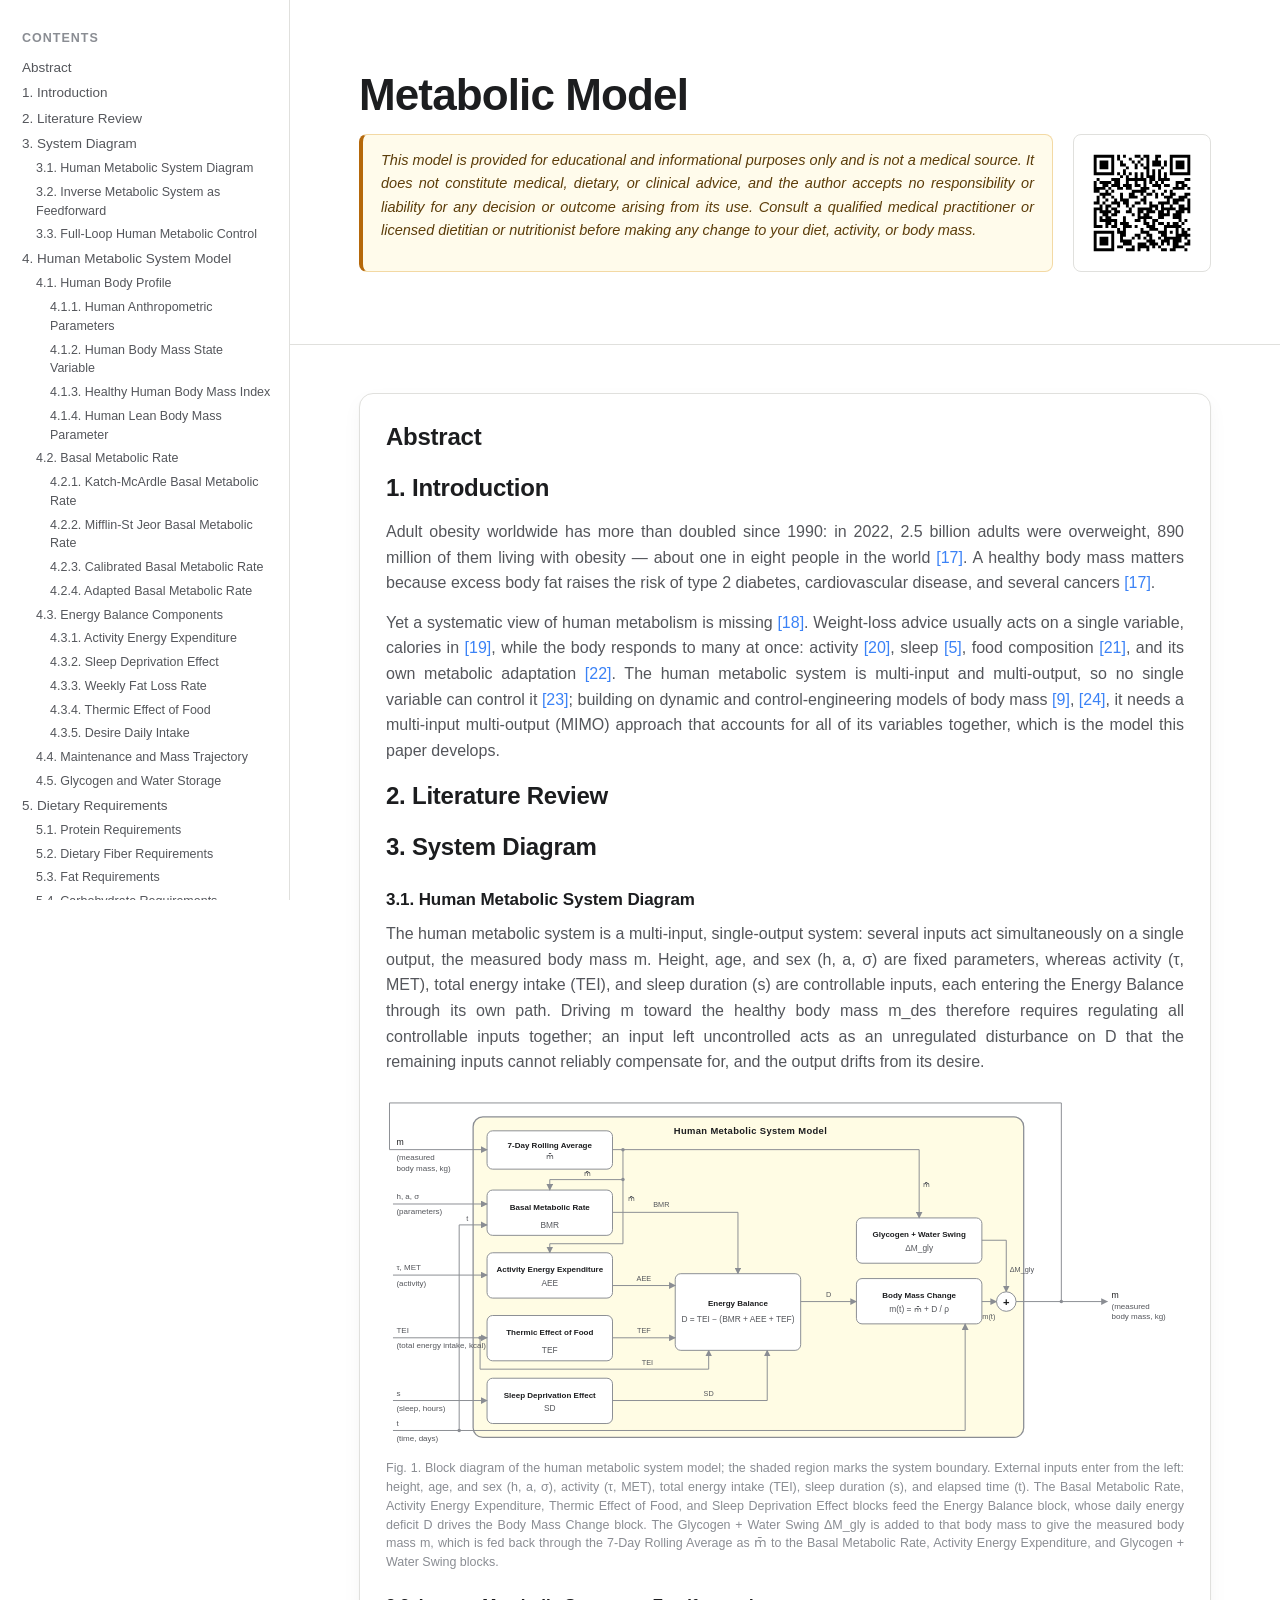
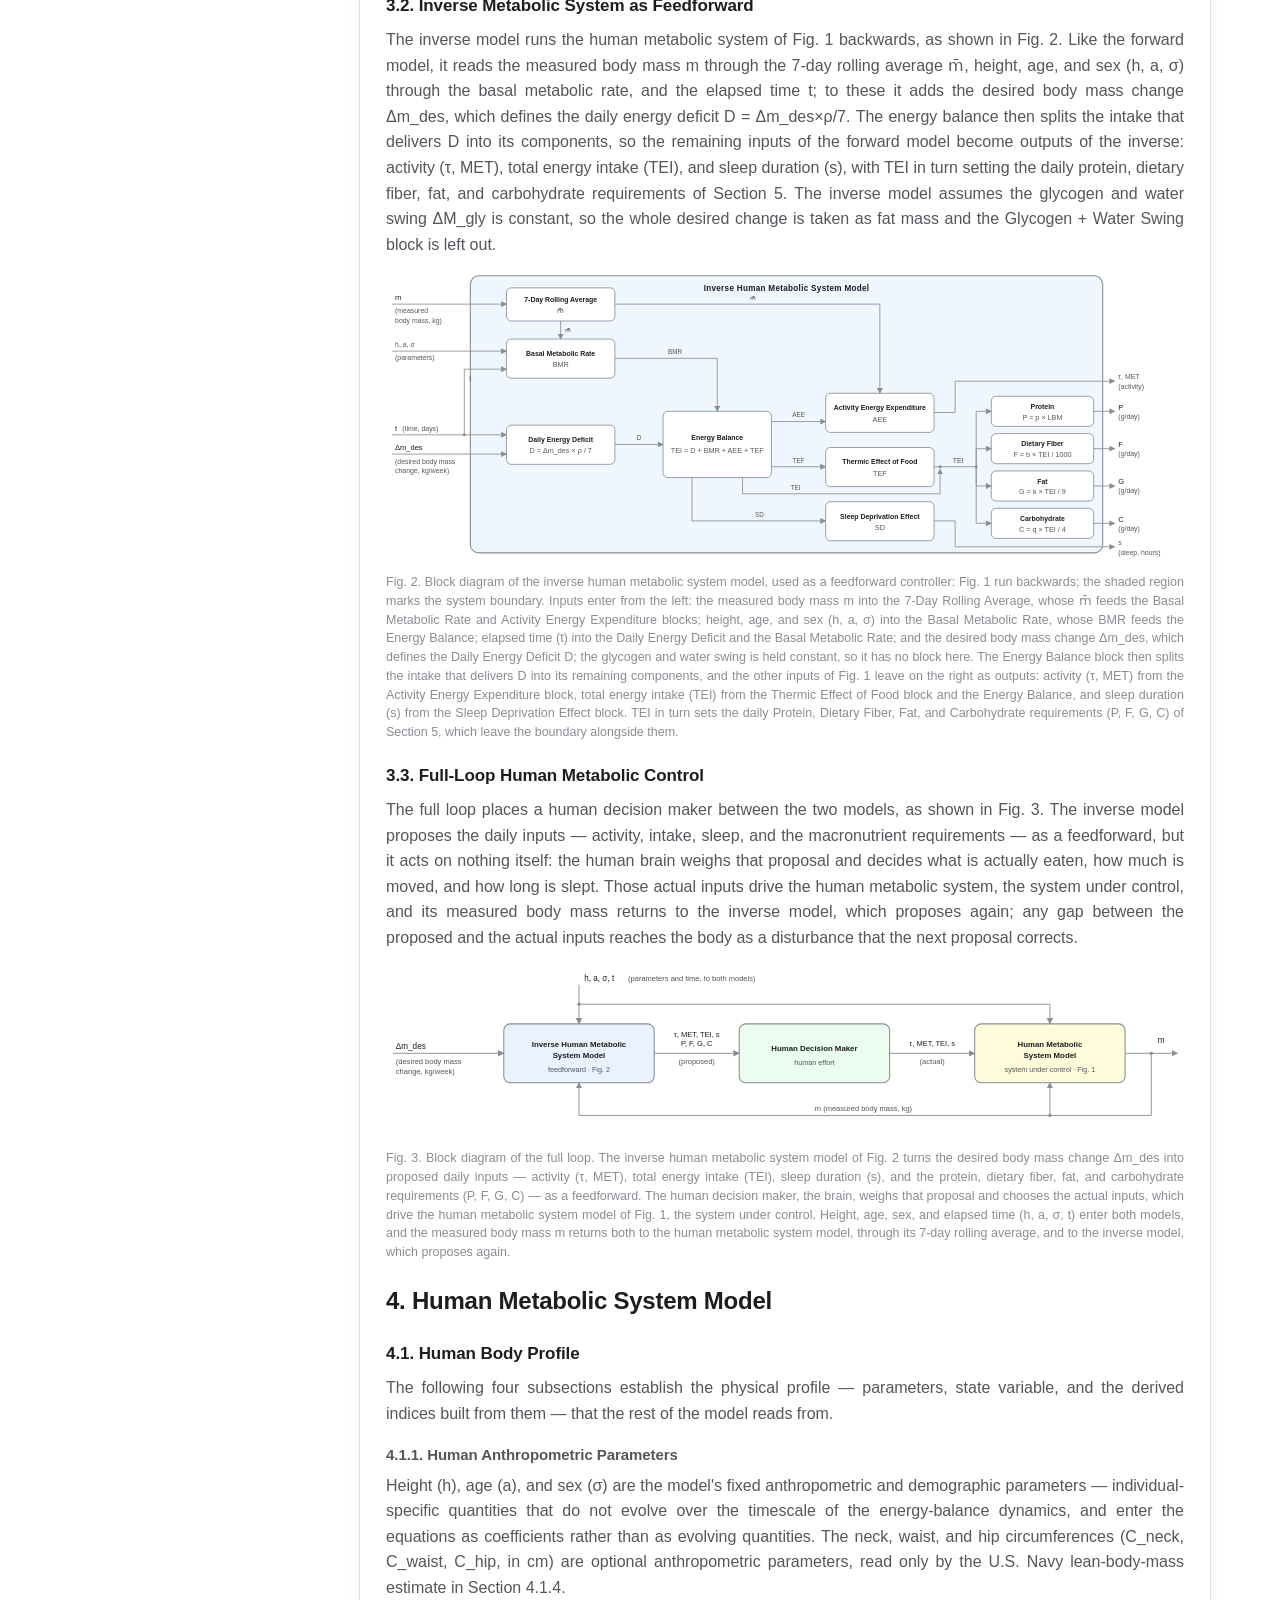
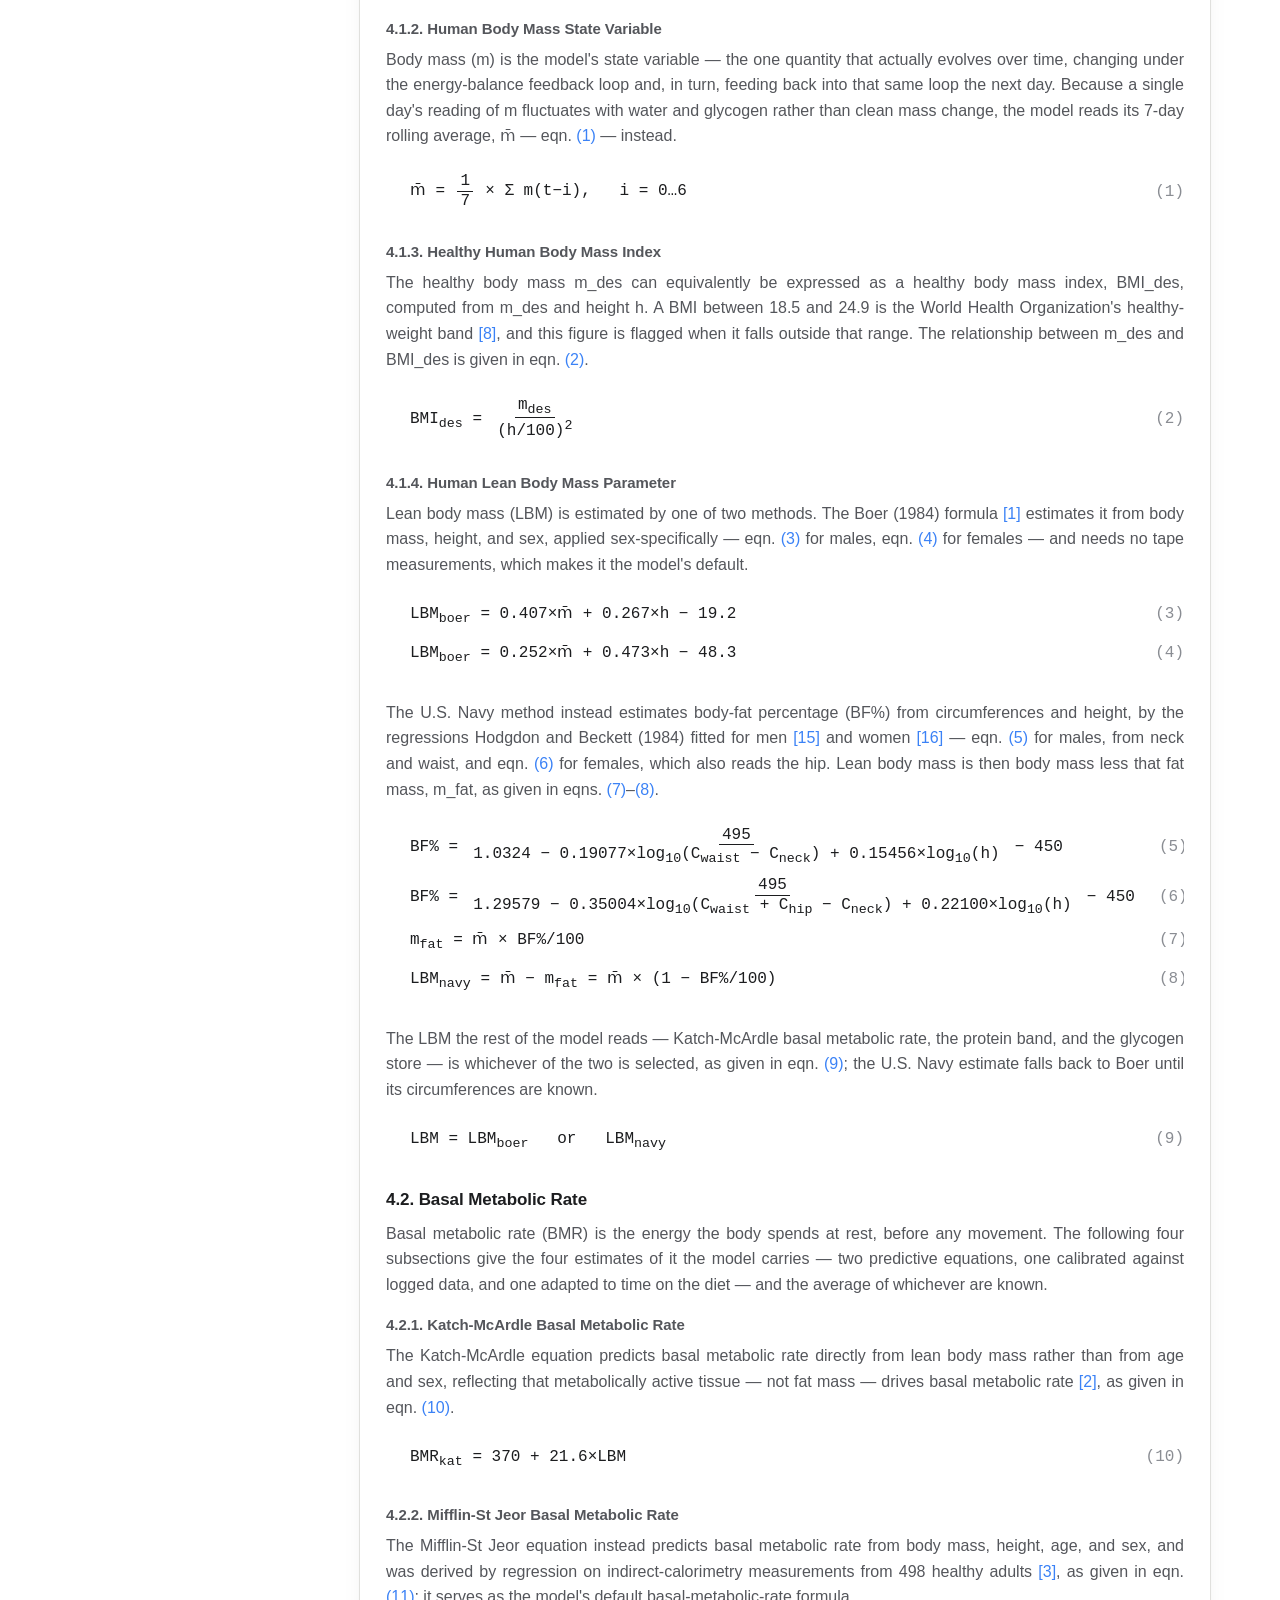
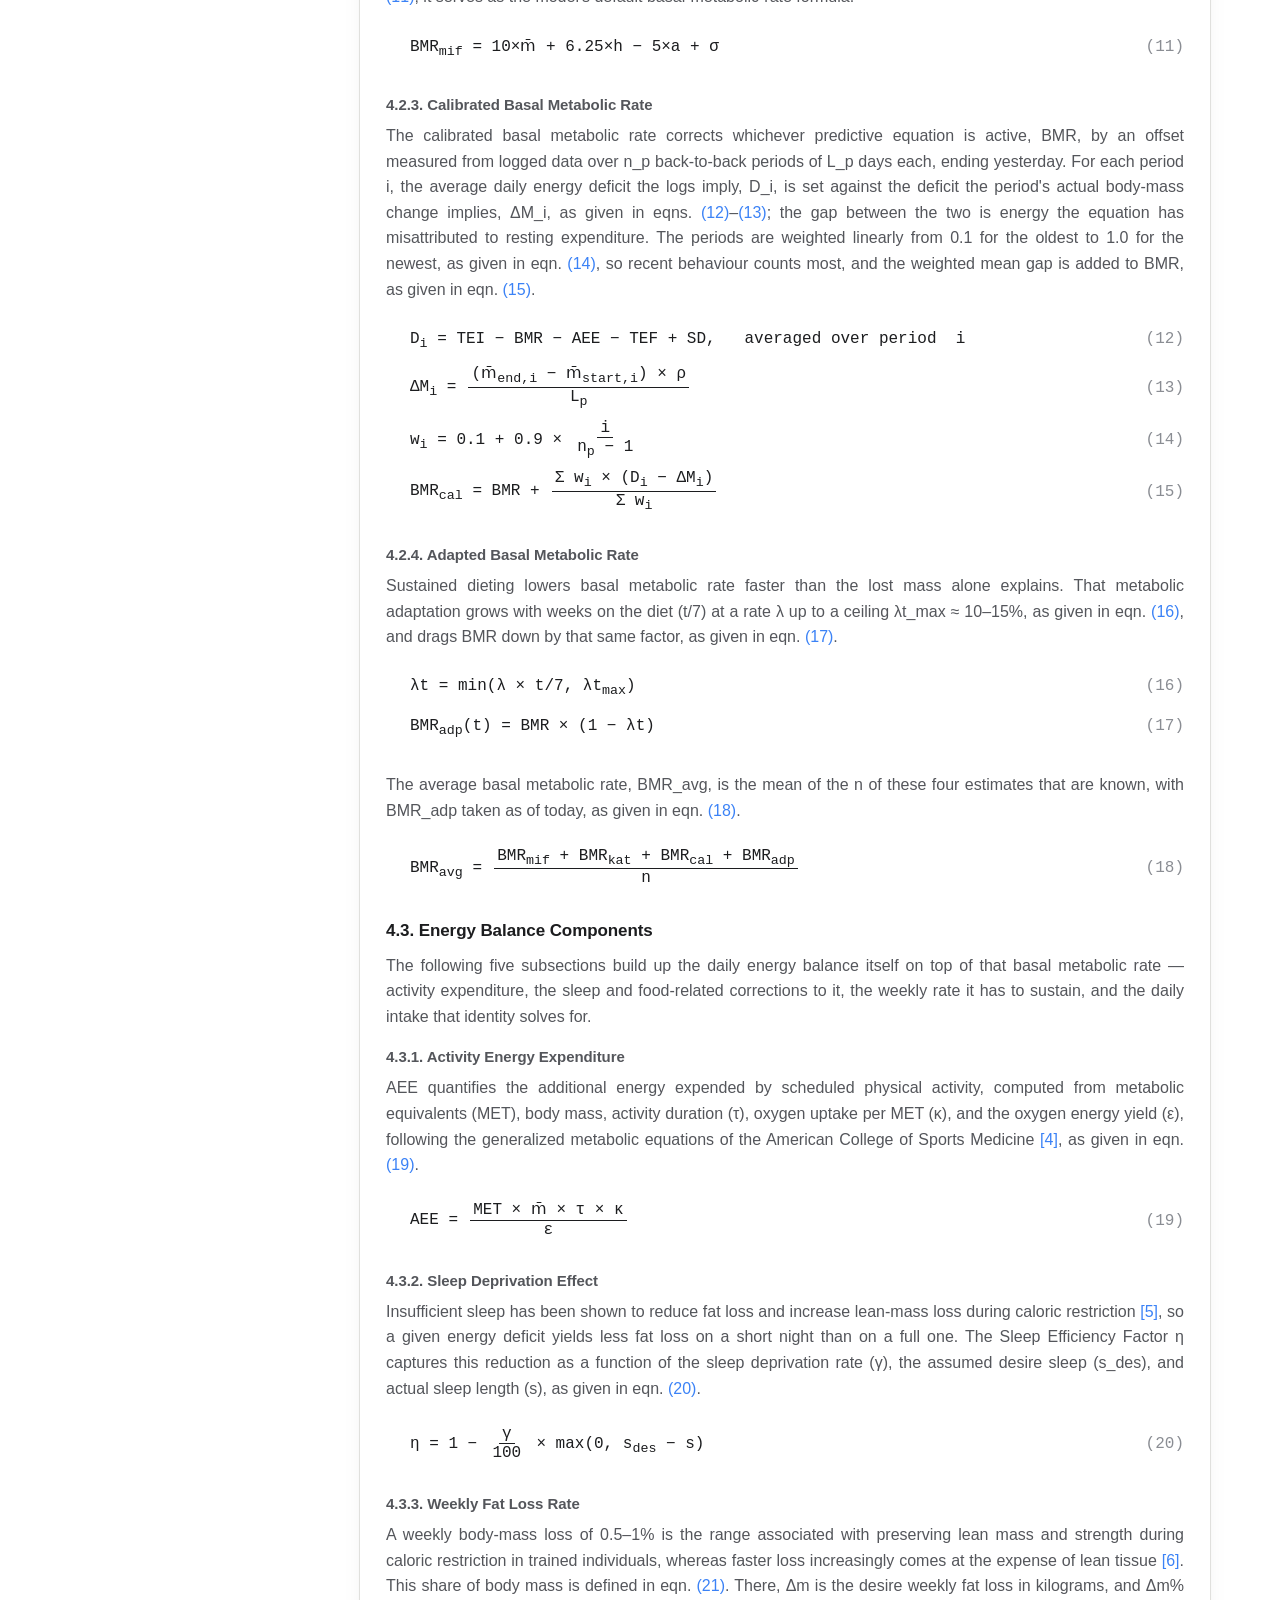
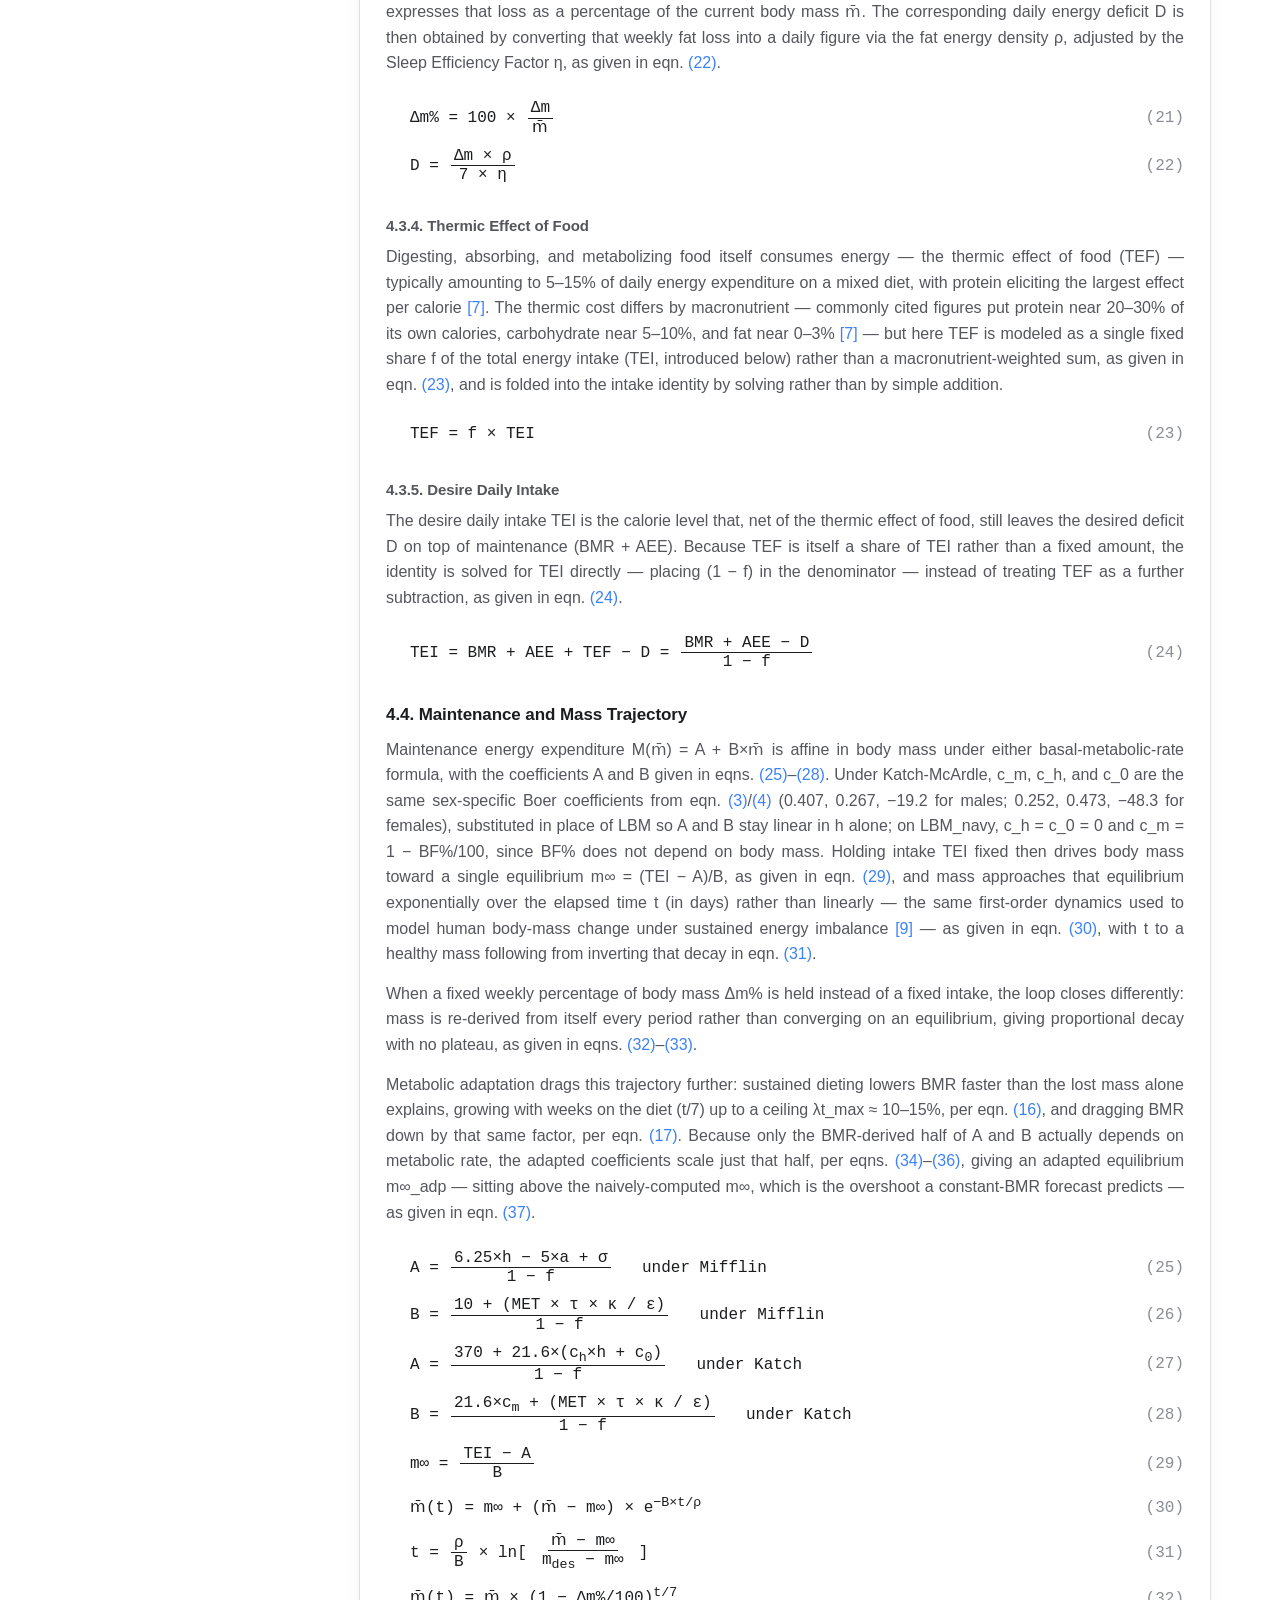
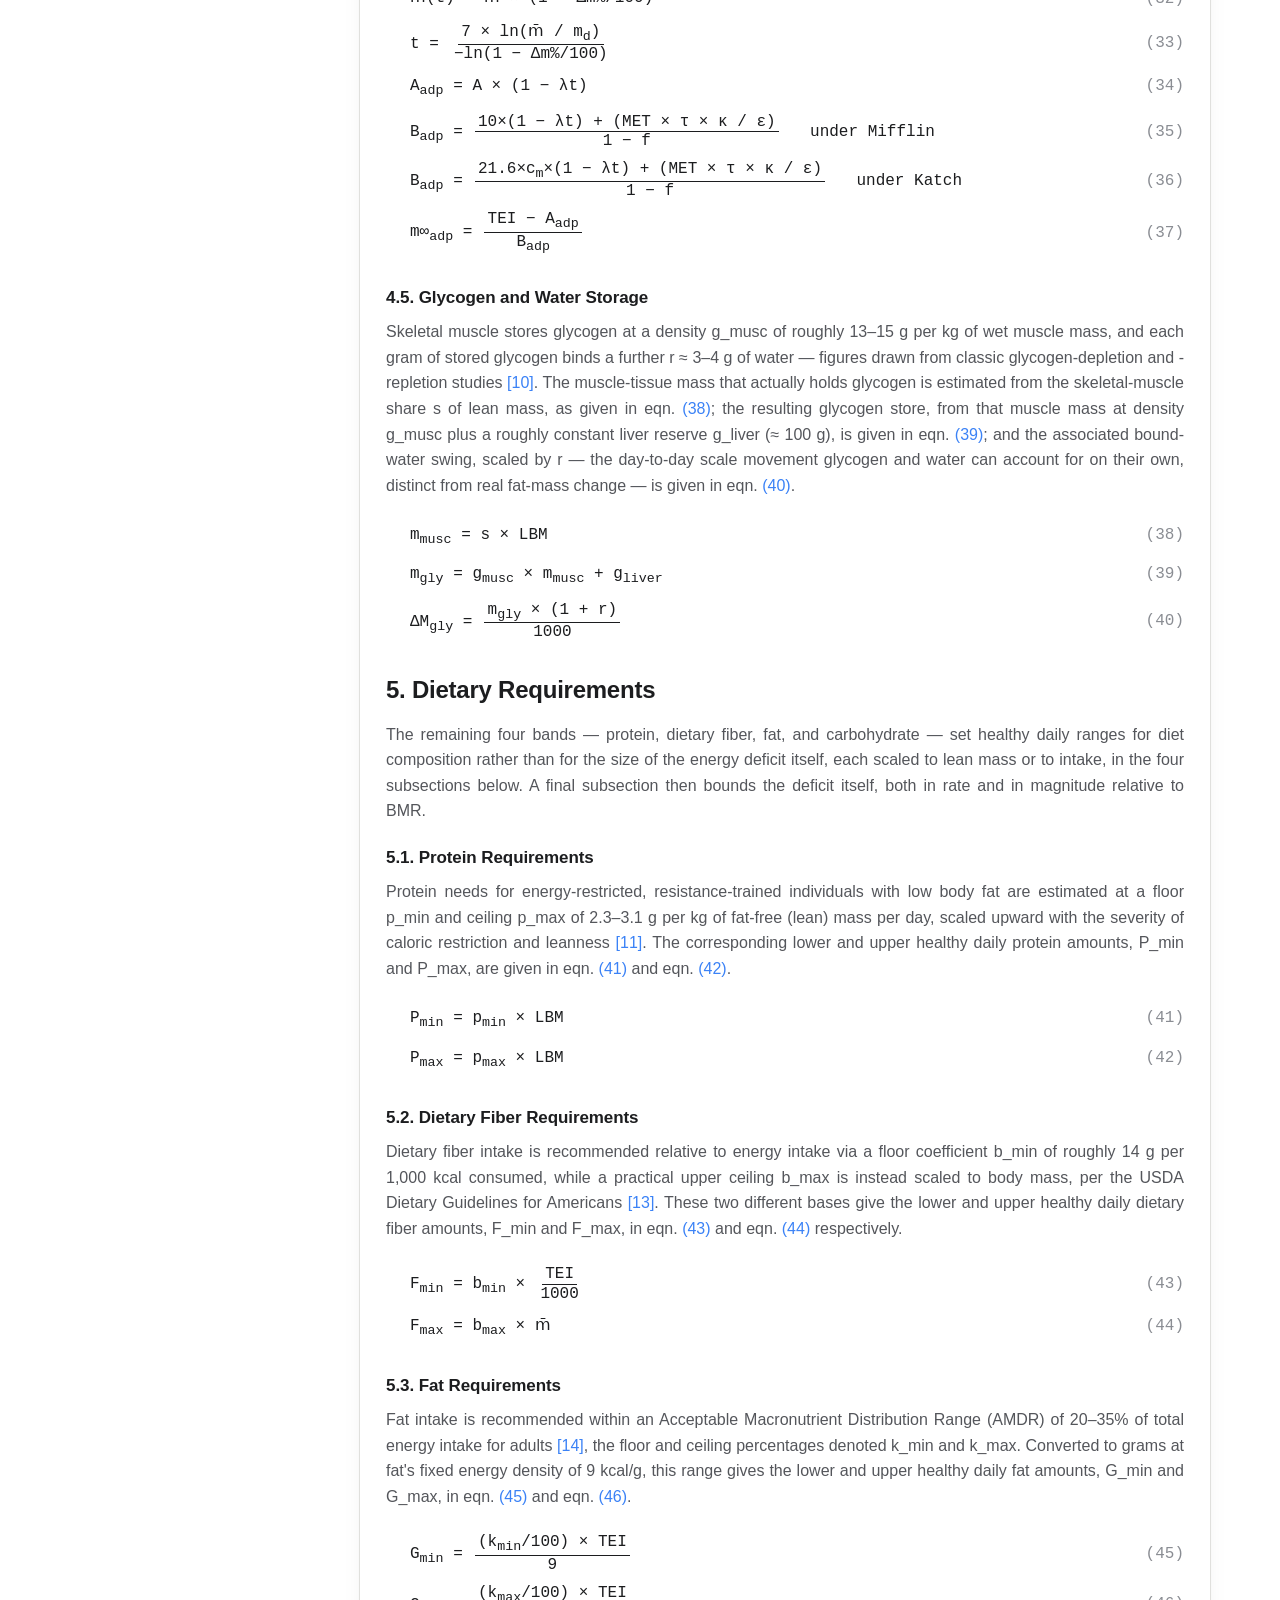
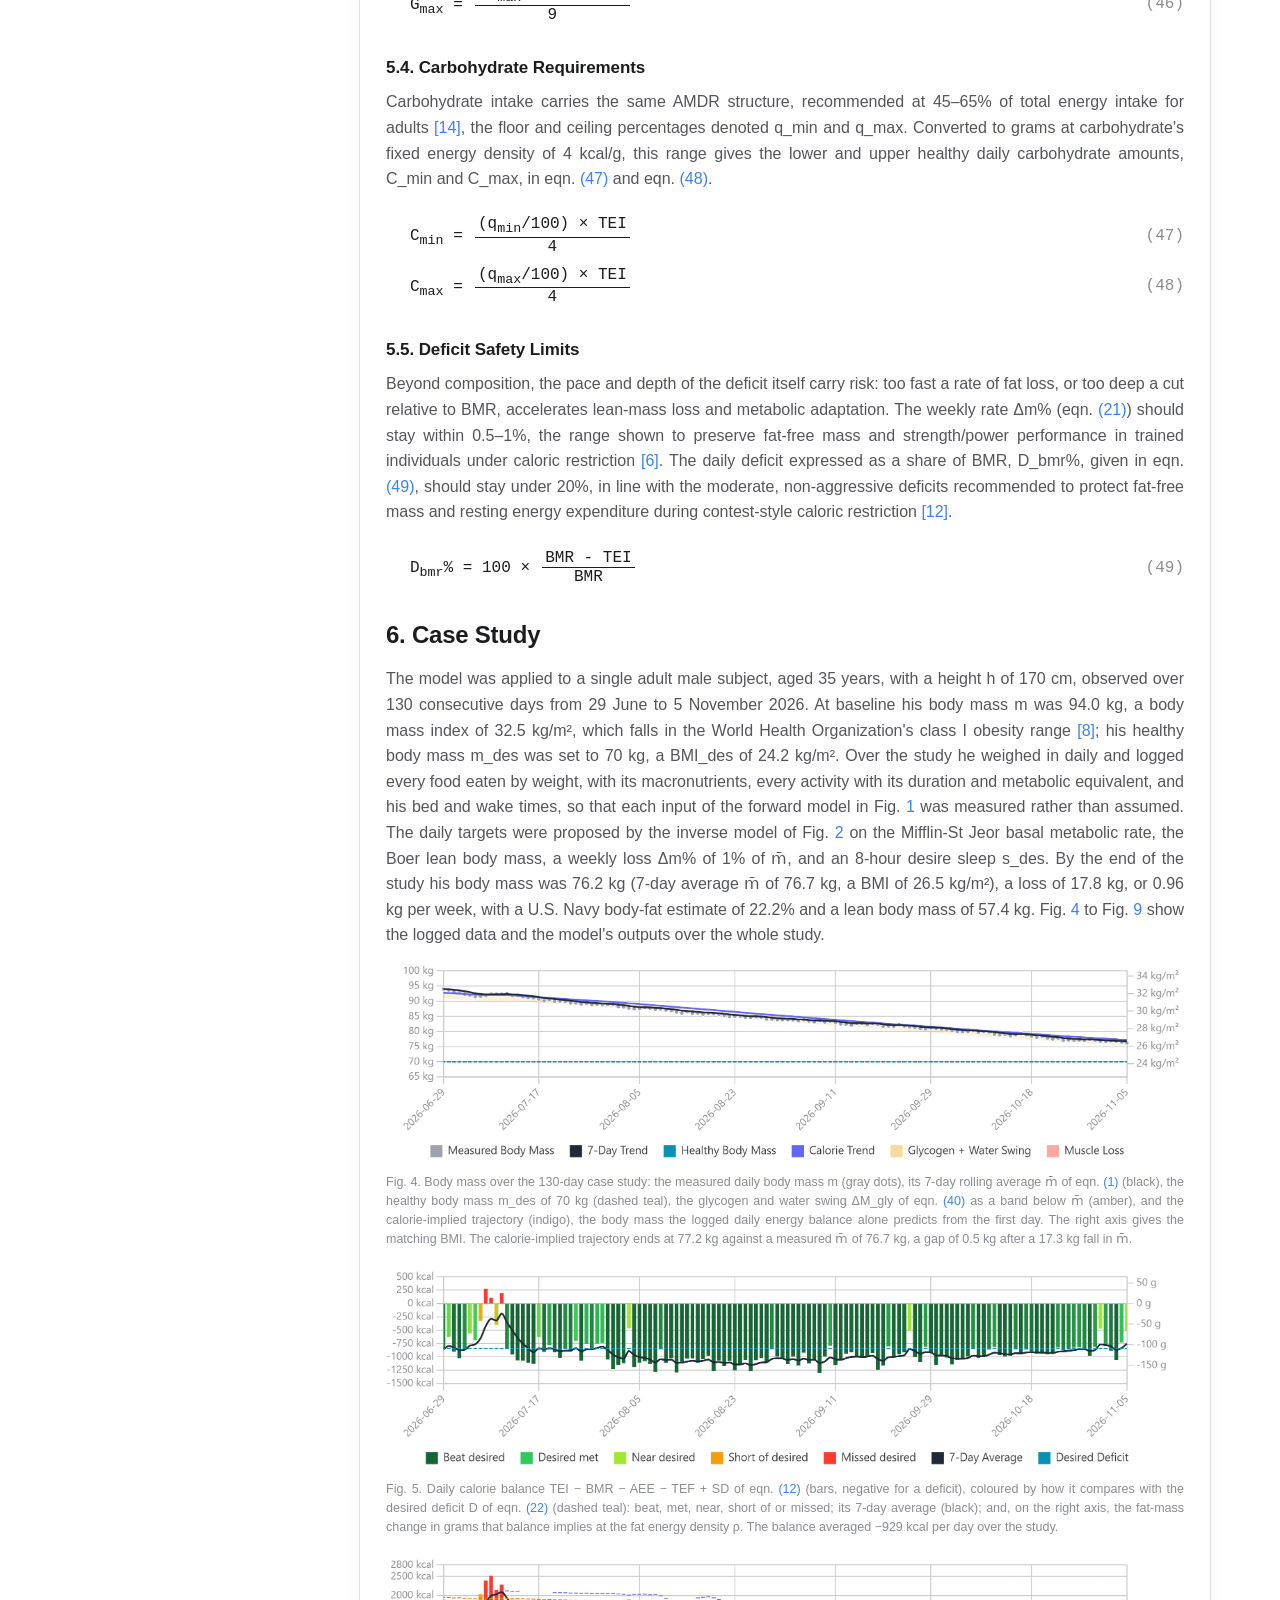
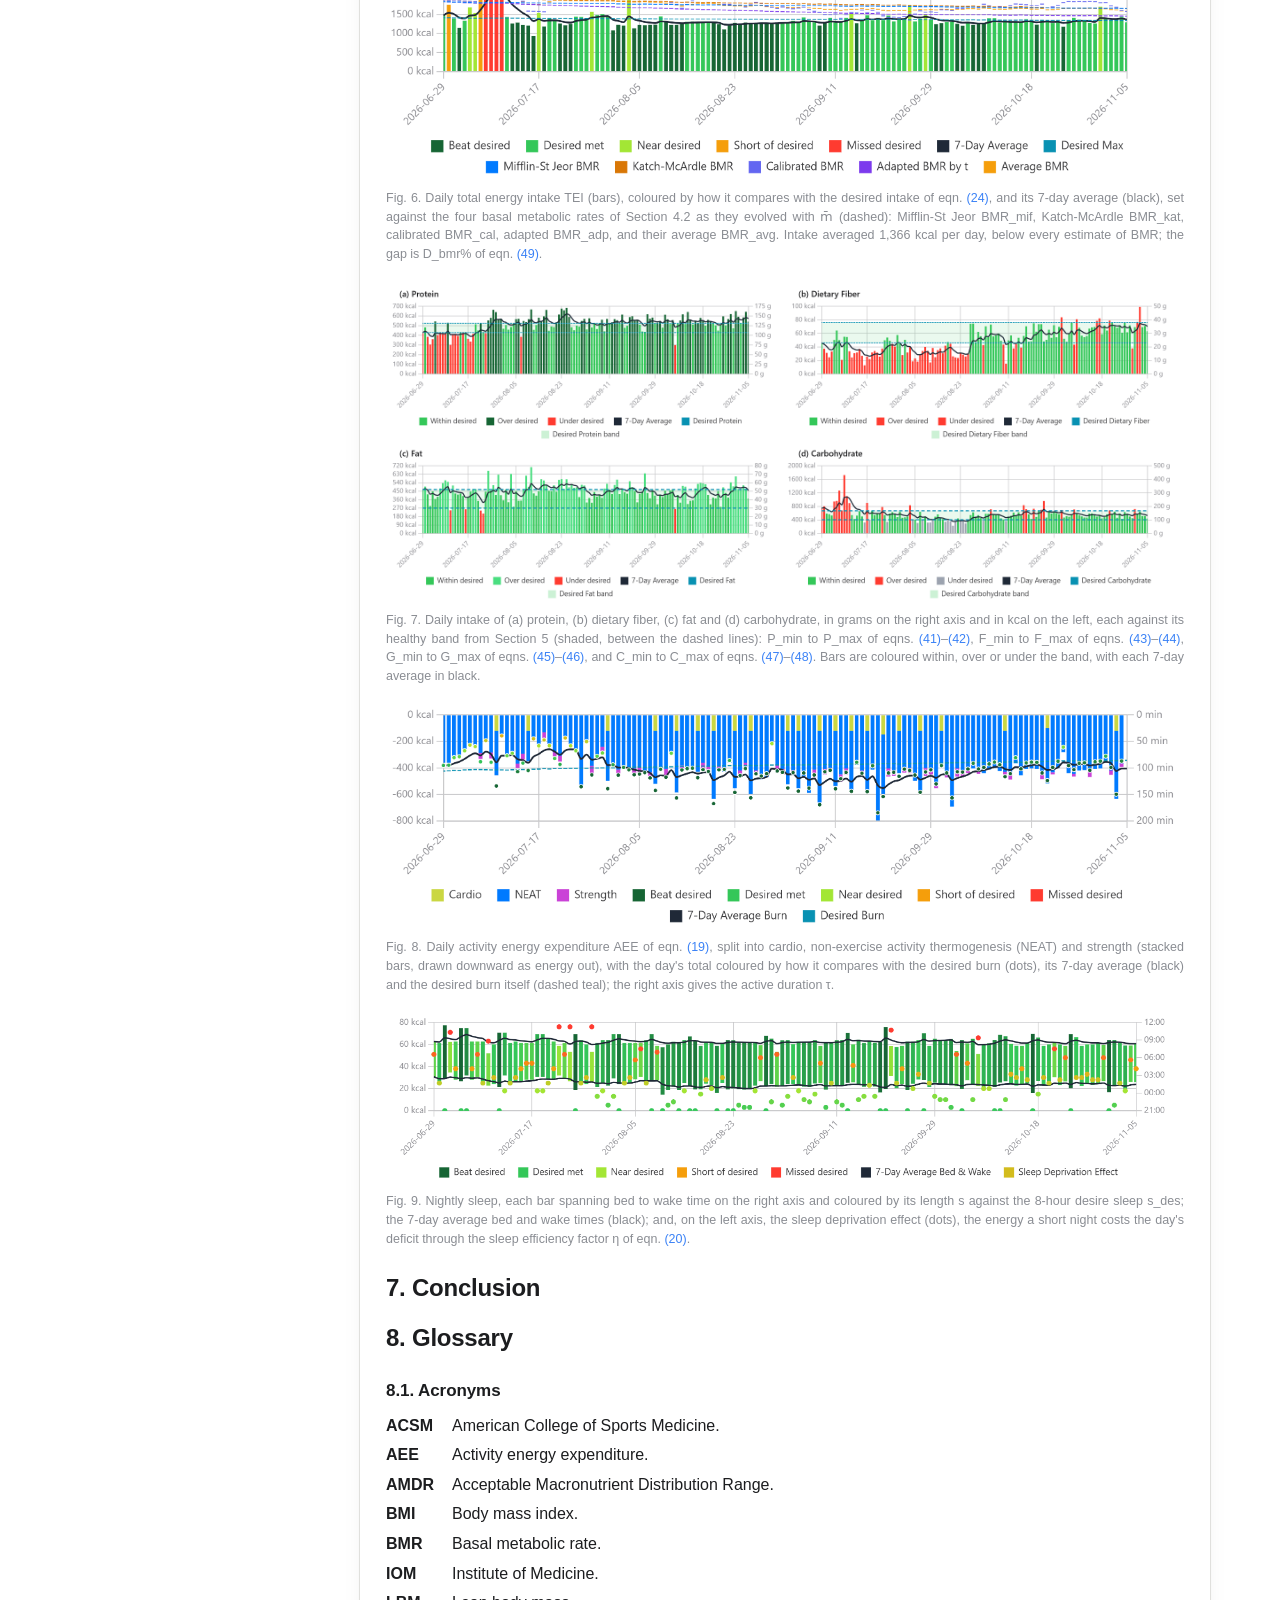
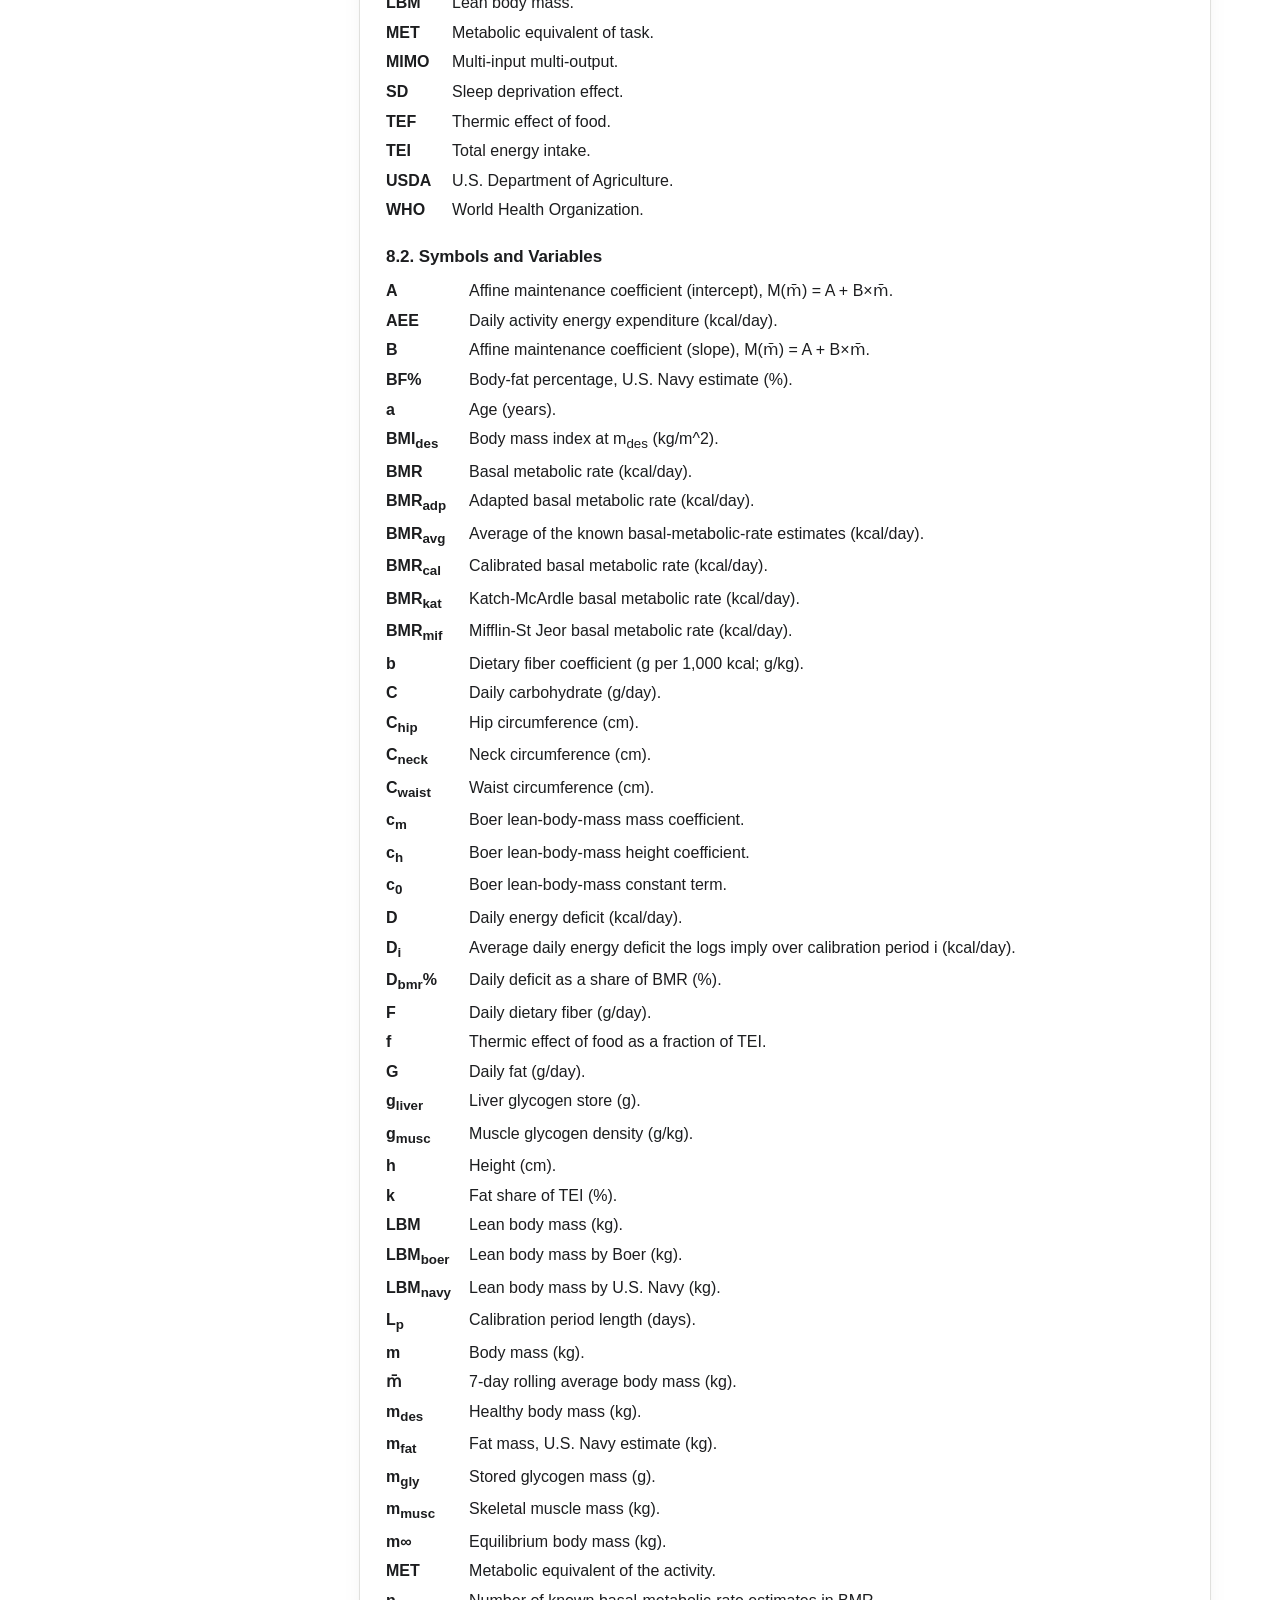
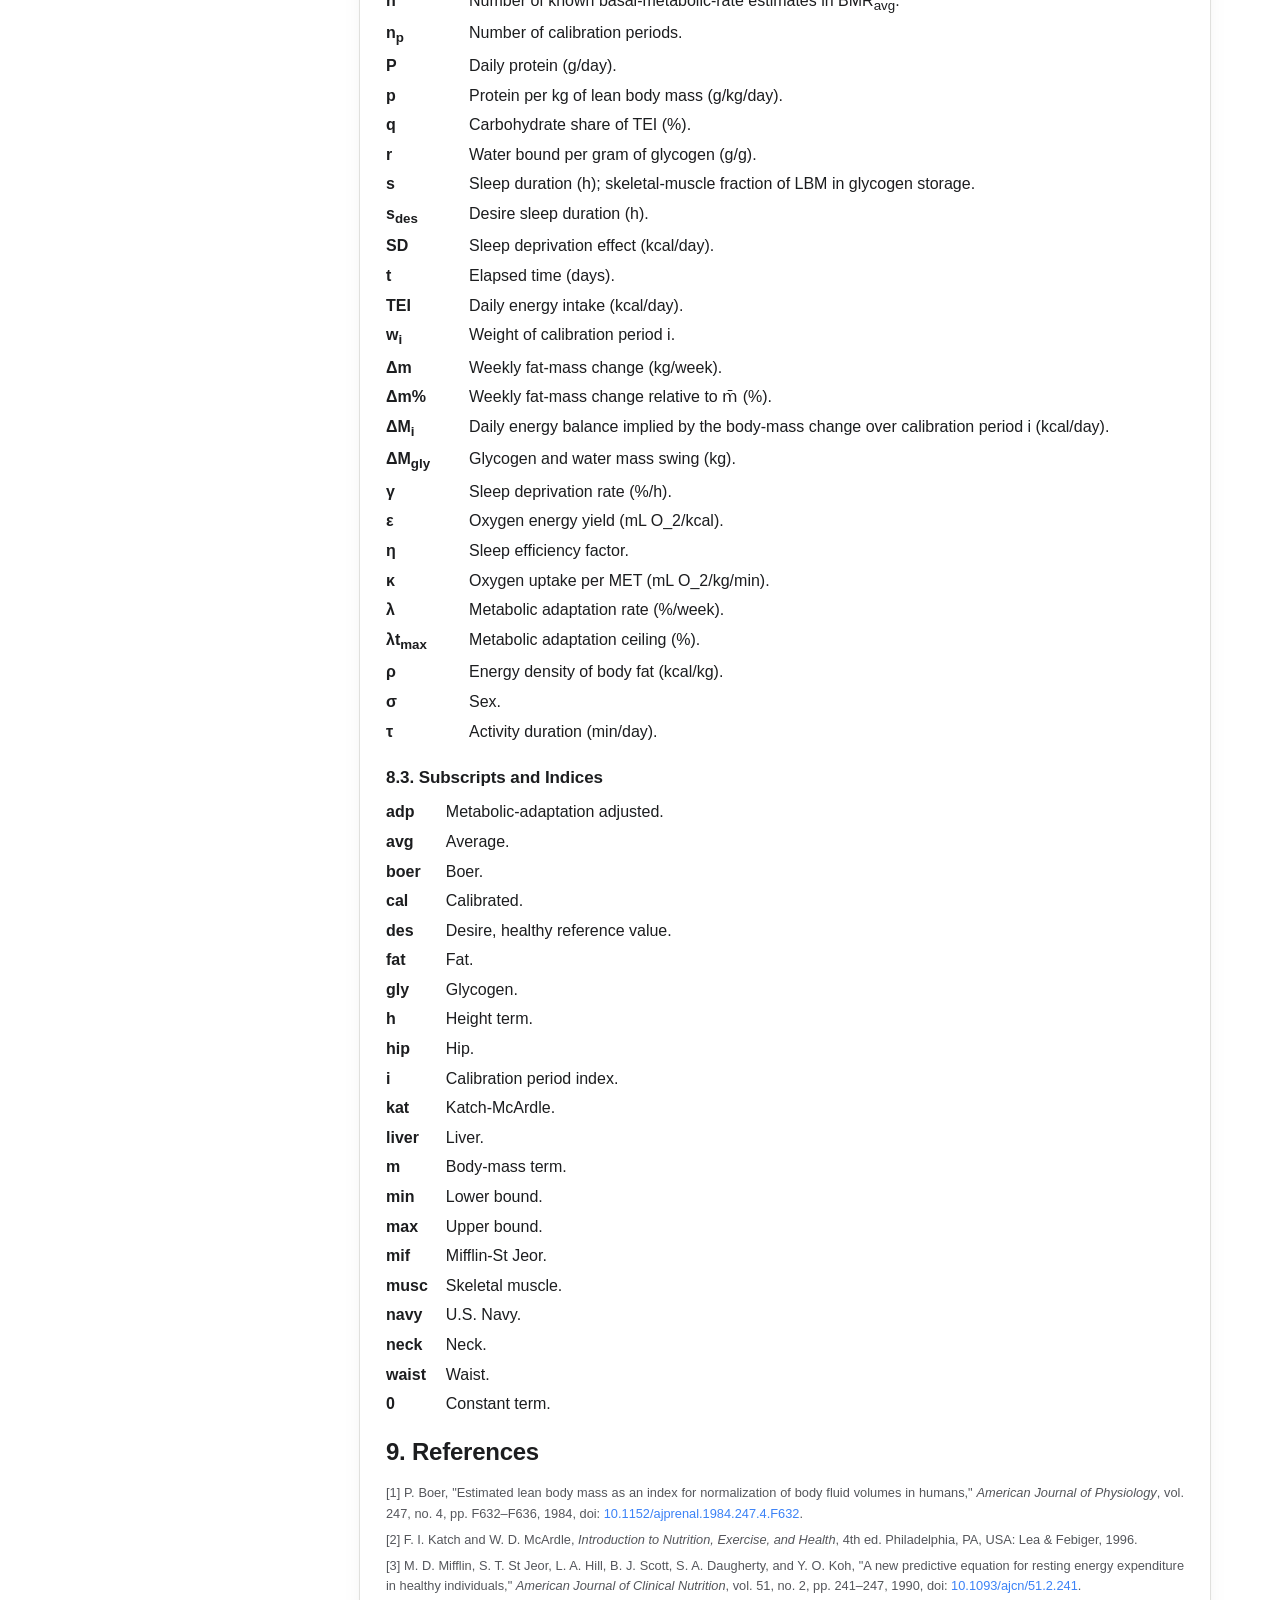
<file: index.html>
<!DOCTYPE html>
<html lang="en">
<head>
<meta charset="UTF-8">
<meta name="viewport" content="width=device-width, initial-scale=1.0">
<title>Metabolic Model</title>
<meta name="description" content="Interactive first-principles model of the metabolic math behind weight management — BMR (Mifflin-St Jeor, Katch-McArdle), activity energy expenditure (AEE), thermic effect of food, sleep efficiency, and lean-mass-scaled protein/fiber/fat/carb targets. Solve for calories, target body mass, activity, or fat-loss rate from one linked set of equations.">
<link rel="icon" href="favicon.svg" type="image/svg+xml">
<link rel="stylesheet" href="assets/style.css">
</head>
<body>

<aside class="toc-sidebar" id="toc-sidebar" aria-label="Contents">
  <p class="toc-title">Contents</p>
  <nav class="toc" aria-label="Table of contents"></nav>
</aside>
<button type="button" class="toc-toggle" aria-controls="toc-sidebar" aria-expanded="false">Contents</button>
<div class="toc-backdrop" hidden></div>

<header class="hero">
  <div class="wrap">
    <h1>Metabolic Model</h1>
    <div class="hero-note">
      <p class="lede disclaimer" role="note">This model is provided for educational and informational purposes only and is not a medical source. It does not constitute medical, dietary, or clinical advice, and the author accepts no responsibility or liability for any decision or outcome arising from its use. Consult a qualified medical practitioner or licensed dietitian or nutritionist before making any change to your diet, activity, or body mass.</p>
      <a class="qr-link" href="https://ainlamyae.github.io/metabolic-model/">
        <img src="assets/qr-metabolic-model.svg" alt="QR code linking to https://ainlamyae.github.io/metabolic-model/" width="120" height="120">
      </a>
    </div>
  </div>
</header>

<main>

  <section id="sheet-section">
    <div class="wrap">
    <div class="sheet" id="sheet-root"></div>
    </div>
  </section>

</main>

<footer>
  <div class="wrap">
    <p>
        &copy; <span id="footer-year"></span> All rights reserved.
        <span class="footer-divider">•</span>
        Designed &amp; Developed by
        <a href="https://ainlamyae.github.io" target="_blank" rel="noopener">ALI</a>
    </p>
  </div>
</footer>

<script src="assets/script.js"></script>
</body>
</html>
</file>
<file: assets/style.css>
* {
    box-sizing: border-box;
}

:root {
    color-scheme: light;
    --bg: #ffffff;
    --bg-alt: #ffffff;
    --ink: #1c1d1f;
    --ink-soft: #54565b;
    --ink-faint: #8a8d93;
    --line: #e0e0dd;
    --accent: #3b82f6;
    --accent-hover: #2563eb;
    --accent-ink: #ffffff;
    --accent-soft: #eef4ff;
    --teal: #0f7a72;
    --amber: #b5680a;
    --danger: #dc2626;
    --code-bg: #1c1d1f;
    --code-ink: #e9e9ea;
    --shadow: 0 1px 2px rgba(20, 20, 20, .04), 0 8px 20px rgba(20, 20, 20, .04);
    --radius: 14px;
    --radius-md: 8px;
    --maxw: 900px;
    --input-font-size: 16px;
}

html {
    -webkit-text-size-adjust: 100%;
}

body {
    margin: 0;
    background: var(--bg);
    color: var(--ink);
    font: 16px/1.6 -apple-system, BlinkMacSystemFont, "Segoe UI", Roboto, Helvetica, Arial, sans-serif;
    overflow-x: hidden;
    display: flex;
    flex-direction: column;
    min-height: 100vh;
}

a {
    color: var(--accent);
    text-decoration: none;
}

a:hover {
    text-decoration: underline;
}

code, pre {
    font-family: ui-monospace, SFMono-Regular, Menlo, Consolas, "Liberation Mono", monospace;
}

input, select, textarea {
    max-width: 100%;
    font-size: var(--input-font-size);
}

.wrap {
    max-width: var(--maxw);
    margin: 0 auto;
    padding: 0 24px;
}

/* Hero */
.hero {
    padding: 72px 0 48px;
    border-bottom: 1px solid var(--line);
    background: var(--bg);
}

.eyebrow {
    display: inline-flex;
    align-items: center;
    gap: 8px;
    font-size: 13px;
    font-weight: 600;
    letter-spacing: .04em;
    text-transform: uppercase;
    color: var(--teal);
    margin-bottom: 18px;
}

.eyebrow .dot {
    width: 6px;
    height: 6px;
    border-radius: 50%;
    background: var(--teal);
}

h1 {
    font-size: clamp(30px, 5.5vw, 44px);
    line-height: 1.05;
    letter-spacing: -0.02em;
    margin: 0 0 16px;
}

.tagline {
    font-size: 18px;
    color: var(--ink-soft);
    max-width: 680px;
    margin: 0 0 28px;
}

.badges {
    display: flex;
    flex-wrap: wrap;
    gap: 10px;
}

.badge {
    display: inline-flex;
    align-items: center;
    gap: 7px;
    padding: 9px 14px;
    border-radius: 999px;
    background: var(--bg-alt);
    border: 1px solid var(--line);
    font-size: 13.5px;
    font-weight: 600;
    color: var(--ink);
    box-shadow: var(--shadow);
    transition: transform .15s ease, border-color .15s ease;
}

.badge:hover {
    transform: translateY(-1px);
    border-color: var(--accent);
    text-decoration: none;
}

.badge svg {
    width: 15px;
    height: 15px;
    flex: none;
}

.badge.primary {
    background: var(--accent);
    color: var(--accent-ink);
    border-color: transparent;
}

.badge.primary svg {
    stroke: var(--accent-ink);
}

/* Sections */
main section {
    padding: 48px 0 56px;
}

.kicker {
    font-size: 12.5px;
    font-weight: 700;
    letter-spacing: .08em;
    text-transform: uppercase;
    color: var(--ink-faint);
    margin: 0 0 10px;
}

/* Section numbering is CSS-generated (counters), never typed into heading
   text — reordering, nesting, or inserting a section renumbers everything
   after it automatically, with no manual "1.10 -> 1.11" edits anywhere. */
.sheet {
    counter-reset: h2num appendixnum;
}

h2 {
    font-size: 24px;
    letter-spacing: -.01em;
    margin: 0 0 12px;
    scroll-margin-top: 1rem;
    counter-increment: h2num;
    counter-reset: h3num;
}

h2::before {
    content: counter(h2num) ". ";
}

/* The Abstract precedes the Introduction and is conventionally unnumbered;
   it must not consume a counter value that would otherwise push every
   later section's number up by one. */
h2#abstract {
    counter-increment: none;
}

h2#abstract::before {
    content: "";
}

/* Appendices use IEEE-style letters (Appendix A, B, C...) on their own
   counter, rather than continuing the numbered-section count. */
h2.appendix-heading {
    counter-increment: appendixnum;
}

h2.appendix-heading::before {
    content: "Appendix " counter(appendixnum, upper-alpha) ". ";
}

h3 {
    font-size: 17px;
    letter-spacing: -.005em;
    margin: 20px 0 8px;
    scroll-margin-top: 1rem;
    counter-increment: h3num;
    counter-reset: h4num;
}

h3::before {
    content: counter(h2num) "." counter(h3num) ". ";
}

h4 {
    font-size: 15px;
    letter-spacing: -.005em;
    margin: 16px 0 6px;
    color: var(--ink-soft);
    scroll-margin-top: 1rem;
    counter-increment: h4num;
}

h4::before {
    content: counter(h2num) "." counter(h3num) "." counter(h4num) ". ";
}

/* Table of contents — a separate, identically-shaped counter scope, since
   it sits before the numbered headings in DOM order and can't read their
   counter values directly; its nesting must mirror the heading structure. */
.toc {
    counter-reset: toc-h2 toc-appendixnum;
}

/* Contents sidebar: fixed on the left on wide screens; a drawer opened
   by the floating Contents button on narrower screens and phones. */
.toc-sidebar {
    position: fixed;
    top: 0;
    left: 0;
    bottom: 0;
    width: 290px;
    max-width: 85vw;
    overflow-y: auto;
    padding: 28px 18px 28px 22px;
    background: var(--bg);
    border-right: 1px solid var(--line);
    z-index: 30;
    transform: translateX(-100%);
    transition: transform .2s ease;
}

.toc-sidebar.open {
    transform: none;
    box-shadow: 0 0 24px rgba(0, 0, 0, .15);
}

.toc-title {
    margin: 0 0 10px;
    font-size: 12.5px;
    font-weight: 700;
    letter-spacing: .08em;
    text-transform: uppercase;
    color: var(--ink-faint);
}

.toc-sidebar .toc > ul {
    font-size: 13.5px;
    line-height: 1.5;
}

.toc-sidebar .toc li {
    margin: 5px 0;
}

.toc-sidebar .toc ul ul {
    padding-left: 14px;
    font-size: 12.5px;
}

.toc-toggle {
    position: fixed;
    right: 16px;
    bottom: 16px;
    z-index: 25;
    padding: 10px 16px;
    border: 1px solid var(--line);
    border-radius: 999px;
    background: var(--bg);
    color: var(--ink);
    font: inherit;
    font-size: 14px;
    font-weight: 600;
    box-shadow: 0 2px 10px rgba(0, 0, 0, .12);
    cursor: pointer;
}

.toc-backdrop {
    position: fixed;
    inset: 0;
    z-index: 29;
    background: rgba(0, 0, 0, .3);
}

@media (min-width: 1024px) {
    body {
        padding-left: 290px;
    }

    .toc-sidebar {
        transform: none;
        transition: none;
    }

    .toc-sidebar.open {
        box-shadow: none;
    }

    .toc-toggle,
    .toc-backdrop {
        display: none !important;
    }
}

.toc > ul {
    margin: 0;
    padding-left: 0;
    list-style: none;
    font-size: 14px;
    line-height: 1.9;
}

.toc ul ul {
    padding-left: 20px;
    list-style: none;
    font-size: 13px;
}

.toc > ul > li {
    counter-increment: toc-h2;
    counter-reset: toc-h3;
}

.toc > ul > li > a::before {
    content: counter(toc-h2) ". ";
}

/* Mirrors the h2#abstract exemption above: the Abstract's toc entry must
   not consume a toc-h2 value either, so the two counters stay in sync. */
.toc > ul > li.toc-unnumbered {
    counter-increment: none;
}

.toc > ul > li.toc-unnumbered > a::before {
    content: "";
}

/* Mirrors the h2.appendix-heading lettering above, so the toc entry reads
   "Appendix A." etc. instead of continuing the numbered-section count. */
.toc > ul > li.toc-appendix {
    counter-increment: toc-appendixnum;
}

.toc > ul > li.toc-appendix > a::before {
    content: "Appendix " counter(toc-appendixnum, upper-alpha) ". ";
}

.toc > ul > li > ul > li {
    counter-increment: toc-h3;
    counter-reset: toc-h4;
}

.toc > ul > li > ul > li > a::before {
    content: counter(toc-h2) "." counter(toc-h3) ". ";
}

.toc > ul > li > ul > li > ul > li {
    counter-increment: toc-h4;
}

.toc > ul > li > ul > li > ul > li > a::before {
    content: counter(toc-h2) "." counter(toc-h3) "." counter(toc-h4) ". ";
}

.toc a {
    color: var(--ink-soft);
}

.toc a:hover {
    color: var(--accent);
}

.lede {
    font-size: 16px;
    color: var(--ink-soft);
    max-width: 680px;
    margin: 0 0 24px;
}

/* The disclaimer with the site's QR code to its right, so an audience can
   scan the page off a monitor or projector; phones hide the code. */
.hero-note {
    display: flex;
    align-items: stretch;
    gap: 20px;
    margin: 0 0 24px;
}

.hero-note .disclaimer {
    flex: 1;
    margin: 0;
    max-width: none;
}

.qr-link {
    flex: none;
    display: flex;
    flex-direction: column;
    align-items: center;
    justify-content: center;
    padding: 8px;
    border: 1px solid var(--line);
    border-radius: var(--radius-md);
    background: #ffffff;
}

.qr-link:hover {
    text-decoration: none;
    border-color: var(--accent);
}

.qr-link img {
    display: block;
    width: 120px;
    height: 120px;
    image-rendering: pixelated;
}

@media (max-width: 560px) {
    .qr-link {
        display: none;
    }
}

.disclaimer {
    padding: 14px 18px;
    border: 1px solid #f3d9a4;
    border-left: 4px solid var(--amber);
    border-radius: var(--radius-md);
    background: #fffbeb;
    color: #5c3d0a;
    font-size: 14.5px;
    font-style: italic;
    line-height: 1.6;
}

p {
    color: var(--ink-soft);
    margin: 0 0 14px;
    text-align: justify;
}

code {
    background: var(--accent-soft);
    color: var(--accent-hover);
    padding: .1em .35em;
    border-radius: 4px;
    font-size: .9em;
}

.abstract {
    background: var(--bg-alt);
    border: 1px solid var(--line);
    border-radius: var(--radius);
    padding: 26px 28px;
    box-shadow: var(--shadow);
}

.abstract p {
    color: var(--ink);
    margin: 0 0 14px;
}

.abstract p:last-of-type {
    margin-bottom: 0;
}

.keywords {
    margin-top: 16px;
    padding-top: 16px;
    border-top: 1px dashed var(--line);
    font-size: 13.5px;
    color: var(--ink-faint);
}

.keywords b {
    color: var(--ink-soft);
}

/* Stat grid */
.stats {
    display: grid;
    grid-template-columns: repeat(auto-fit, minmax(140px, 1fr));
    gap: 14px;
    margin-top: 8px;
}

.stat {
    background: var(--bg-alt);
    border: 1px solid var(--line);
    border-radius: 12px;
    padding: 18px 16px;
    box-shadow: var(--shadow);
}

.stat .num {
    font-size: 28px;
    font-weight: 700;
    letter-spacing: -.02em;
    color: var(--accent);
}

.stat .lbl {
    font-size: 13px;
    color: var(--ink-faint);
    margin-top: 4px;
}

.facts {
    display: grid;
    grid-template-columns: repeat(auto-fit, minmax(260px, 1fr));
    gap: 14px;
    margin-top: 22px;
}

.fact {
    border: 1px solid var(--line);
    border-radius: 12px;
    padding: 16px 18px;
    background: var(--bg-alt);
}

.fact h3 {
    margin: 0 0 6px;
    font-size: 14.5px;
    color: var(--ink);
}

.fact p {
    margin: 0;
    font-size: 14px;
    color: var(--ink-faint);
}

/* Pipeline diagram */
.pipeline {
    margin-top: 24px;
}

.pipeline svg {
    width: 100%;
    height: auto;
    display: block;
}

/* Equations table */
table {
    width: 100%;
    border-collapse: collapse;
    font-size: 14px;
    margin-top: 8px;
}

th, td {
    text-align: left;
    padding: 10px 12px;
    border-bottom: 1px solid var(--line);
}

th {
    color: var(--ink-faint);
    font-weight: 600;
    font-size: 12.5px;
    text-transform: uppercase;
    letter-spacing: .03em;
}

tbody tr:hover {
    background: var(--accent-soft);
}

.table-scroll {
    overflow-x: auto;
    -webkit-overflow-scrolling: touch;
}

.note {
    font-size: 13.5px;
    color: var(--ink-faint);
    border-left: 3px solid var(--line);
    padding: 4px 0 4px 14px;
    margin-top: 16px;
}

/* Limitations */
ul.limits {
    margin: 8px 0 0;
    padding-left: 0;
    list-style: none;
}

ul.limits li {
    position: relative;
    padding: 10px 0 10px 26px;
    border-bottom: 1px solid var(--line);
    color: var(--ink-soft);
    font-size: 14.5px;
}

ul.limits li:last-child {
    border-bottom: none;
}

ul.limits li::before {
    content: "–";
    position: absolute;
    left: 0;
    color: var(--amber);
    font-weight: 700;
}

ul.limits li b {
    color: var(--ink);
}

/* Citation / references */
.cite-block {
    background: var(--bg-alt);
    border: 1px solid var(--line);
    border-radius: var(--radius);
    padding: 22px 24px;
    box-shadow: var(--shadow);
}

.ref-list {
    margin: 0;
    padding-left: 20px;
    color: var(--ink-soft);
    font-size: 14px;
    line-height: 1.8;
}

.ref-item {
    color: var(--ink-soft);
    font-size: .8rem;
    line-height: 1.6;
    margin: 0 0 .35rem;
    scroll-margin-top: 1rem;
}

.ref-item:target {
    background: var(--accent-soft);
    border-radius: 4px;
}

.usage-req {
    margin-top: 18px;
    padding: 14px 16px;
    border-radius: 10px;
    background: var(--accent-soft);
    color: var(--ink);
    font-size: 13.5px;
    border: 1px solid transparent;
}

.usage-req b {
    color: var(--accent-hover);
}

/* Sheet card */
.sheet {
    background: var(--bg-alt);
    border: 1px solid var(--line);
    border-radius: var(--radius);
    box-shadow: var(--shadow);
    padding: 24px 26px;
}

.btn {
    font: inherit;
    font-size: 13.5px;
    font-weight: 600;
    padding: 9px 16px;
    border-radius: var(--radius-md);
    border: 1px solid var(--line);
    background: var(--bg-alt);
    color: var(--ink);
    cursor: pointer;
    box-shadow: var(--shadow);
}

.btn:hover {
    border-color: var(--accent);
}

.btn-primary {
    background: var(--accent);
    border-color: transparent;
    color: var(--accent-ink);
}

.btn-primary:hover {
    background: var(--accent-hover);
}

.hint {
    color: var(--ink-faint);
    font-size: .85rem;
    margin-bottom: 1rem;
}

.hint:empty {
    display: none;
}

.sheet-actions {
    display: flex;
    justify-content: flex-end;
    margin-top: 1.25rem;
}

/* Activity Energy Expenditure Calculation Sheet */
.table-activity-burn {
    width: auto;
    font-size: 13px;
}

.table-activity-burn th,
.table-activity-burn td {
    padding: 2px 8px;
    border-bottom: none;
    line-height: 1.2;
}

/* Same 8.45rem the .formula-row grid column gives Appendix 9's own fields
   (see grid-template-columns below) — width:100% off that shared rule
   collapses here since a plain table cell, unlike a grid column, has no
   fixed track to fill. */
.table-activity-burn .activity-burn-amount {
    width: 8.45rem;
}

.table-activity-burn td input[type="checkbox"] {
    display: block;
    margin: 0;
}

.activity-burn-check-col {
    width: 2em;
}

.table-activity-burn th.sortable {
    cursor: pointer;
    user-select: none;
}

.table-activity-burn th.sortable:hover {
    color: var(--accent);
}

.table-activity-burn th.sortable:focus-visible {
    outline-offset: -1px;
    border-radius: 4px;
}

.table-activity-burn .sort-indicator {
    font-size: .75em;
}

.activity-burn-time,
.activity-burn-kcal,
.intake-cal,
.intake-protein,
.intake-fiber,
.intake-fat,
.intake-carb,
.intake-tef {
    font-variant-numeric: tabular-nums;
}

.activity-burn-total-row td {
    background: var(--accent-soft);
    color: var(--ink);
    font-weight: 600;
    border-bottom: none;
}

.activity-burn-total-row td:first-child {
    text-align: right;
}

/* Half the shared 8.45rem Amount width above, kept to the Intake sheet only, so
   its extra columns pack in more compactly. */
#intake-table .intake-amount {
    width: 4.2rem;
}

/* The 🧬 Micronutrients button and its popup. New UI with no equivalent on the
   Activity sheet, so it carries its own rules rather than reusing table styles. */
.intake-micros-btn {
    border: 1px solid var(--line);
    background: var(--bg);
    border-radius: var(--radius-md);
    padding: 1px 6px;
    cursor: pointer;
    line-height: 1.2;
    font-size: 13px;
}

.intake-micros-btn:hover {
    border-color: var(--accent);
}

.intake-modal[hidden] {
    display: none;
}

.intake-modal {
    position: fixed;
    inset: 0;
    z-index: 100;
    display: flex;
    align-items: center;
    justify-content: center;
    padding: 1rem;
}

.intake-modal-backdrop {
    position: absolute;
    inset: 0;
    background: rgba(20, 20, 20, .35);
}

.intake-modal-panel {
    position: relative;
    background: var(--bg);
    border: 1px solid var(--line);
    border-radius: var(--radius);
    box-shadow: var(--shadow);
    max-width: 22rem;
    width: 100%;
    max-height: 80vh;
    overflow-y: auto;
    padding: 1rem 1.25rem 1.25rem;
}

.intake-modal-head {
    display: flex;
    align-items: baseline;
    justify-content: space-between;
    gap: .75rem;
}

.intake-modal-title {
    margin: 0;
    font-size: 1rem;
}

.intake-modal-close {
    border: none;
    background: none;
    cursor: pointer;
    font-size: 1.4rem;
    line-height: 1;
    color: var(--ink-faint);
    padding: 0;
}

.intake-modal-close:hover {
    color: var(--ink);
}

.intake-modal-sub {
    margin: .15rem 0 .75rem;
    font-size: 13px;
    color: var(--ink-faint);
}

.intake-modal-table {
    width: 100%;
    font-size: 13px;
    border-collapse: collapse;
}

.intake-modal-table td {
    padding: 3px 0;
    border-bottom: 1px solid var(--line);
    line-height: 1.3;
}

.intake-modal-table td:last-child {
    text-align: right;
    font-variant-numeric: tabular-nums;
    white-space: nowrap;
    padding-left: 1rem;
}

.intake-modal-empty {
    margin: 0;
    font-size: 13px;
    color: var(--ink-faint);
}

.formula-expression {
    margin: 0 0 1.25rem;
    color: var(--ink);
    font-family: ui-monospace, SFMono-Regular, Menlo, Consolas, monospace;
    font-size: 1rem;
    line-height: 1.7;
    overflow-x: auto;
}

.eqn-scroll {
    display: inline-block;
    min-width: 100%;
}

.eqn-heading {
    margin-top: .5em;
}

.eqn-section {
    font-family: -apple-system, BlinkMacSystemFont, "Segoe UI", Roboto, Helvetica, Arial, sans-serif;
    margin: 1.4rem 0 .8rem;
}

.eqn-section h3 {
    margin: 0 0 8px;
}

.eqn-section p {
    margin: 0 0 .6em;
    font-size: 1rem;
    line-height: 1.6;
}

.eqn-heading:first-child {
    margin-top: 0;
}

.eqn-row {
    display: flex;
    align-items: baseline;
    gap: 1.5rem;
    padding-left: 1.5em;
    margin: .6em 0;
    scroll-margin-top: 1rem;
}

.eqn-body {
    white-space: pre;
}

.eqn-num {
    flex: none;
    margin-left: auto;
    color: var(--ink-faint);
    text-decoration: none;
}

.eqn-num:hover {
    color: var(--accent);
    text-decoration: underline;
}

.eqn-row:target {
    background: var(--accent-soft);
    border-radius: 4px;
}

/* \frac{a}{b} in an equation line, stacked like a real fraction bar rather
   than rendered as "a/b" — see renderEquationMath in script.js. */
.eqn-frac {
    display: inline-flex;
    flex-direction: column;
    align-items: center;
    vertical-align: middle;
    line-height: 1.15;
    margin: 0 .15em;
}

.eqn-frac-num,
.eqn-frac-den {
    white-space: nowrap;
    padding: 0 .2em;
}

.eqn-frac-num {
    border-bottom: 1px solid currentColor;
}

.formula-where {
    margin: 0 0 .6rem;
    font-size: .78rem;
    color: var(--ink-faint);
}

.formula-solve-for {
    display: flex;
    flex-wrap: wrap;
    gap: .5rem;
    margin: 0 0 1.1rem;
    padding: 0;
    border: 0;
}

.formula-solve-for legend {
    width: 100%;
    margin-bottom: .5rem;
    padding: 0;
    font-size: 12.5px;
    font-weight: 700;
    letter-spacing: .06em;
    text-transform: uppercase;
    color: var(--ink-faint);
}

.formula-solve-for label {
    display: flex;
    align-items: center;
    gap: .4rem;
    font-size: .8rem;
    font-weight: 600;
    color: var(--ink-soft);
    padding: 7px 13px;
    border-radius: 999px;
    border: 1px solid var(--line);
    background: var(--bg-alt);
    cursor: pointer;
    transition: border-color .15s ease, color .15s ease, background .15s ease;
}

.formula-solve-for label:hover {
    border-color: var(--accent);
}

.formula-solve-for label:has(input:checked) {
    border-color: var(--accent);
    background: var(--accent-soft);
    color: var(--accent);
}

.formula-solve-for input {
    accent-color: var(--accent);
}

/* The one row whose input is the current answer rather than a knob to turn:
   readonly like ρ/ε, but still accent-coloured so it keeps reading as "the
   answer" among its siblings. .formula-field-computed gets the same look for
   TEI/t/date in TAU and DELTA_M — there the "answer" field stays genuinely
   editable, so it can't rely on :read-only alone. */
.formula-row input:read-only,
.formula-row input.formula-field-computed {
    border-style: dashed;
    background: var(--accent-soft);
    color: var(--accent-hover);
    font-weight: 600;
}

/* Δm% above the 1%/week ceiling, and BMI_des outside the healthy 18.5–24.9
   band. The colour is the whole warning — the words are in the substituted
   trace below. Must sit after the read-only block above: same specificity,
   so source order is what lets a flagged figure stay red in a Solve-for
   mode that also makes its box readonly. */
.formula-row input.formula-pct-over,
.formula-row input.formula-out-of-band {
    border-color: var(--danger);
    color: var(--danger);
    font-weight: 600;
    background: #fdf1f1;
}

.formula-inputs {
    margin-bottom: 1.25rem;
}

/* A plain break between blocks of the sheet — no symbol, box or unit to give it, so a
   formula-row would sit oddly here. */
.formula-divider {
    margin: .9rem 0;
    border: none;
    border-top: 1px dashed var(--line);
}

/* One variable per line: symbol, what it is, its box, its unit. */
.formula-row {
    display: grid;
    grid-template-columns: 3rem minmax(0, 1fr) 8.45rem minmax(0, 1fr);
    align-items: center;
    gap: .6rem;
    padding: .18rem 0;
    font-size: .8rem;
}

.formula-sym {
    font-style: italic;
    font-size: .9rem;
    color: var(--ink);
    text-align: right;
}

.formula-name {
    font-size: .72rem;
    color: var(--ink-faint);
    overflow-wrap: anywhere;
}

.formula-unit {
    color: var(--ink-faint);
    opacity: .85;
    overflow-wrap: anywhere;
}

.formula-row input,
.formula-row select,
.activity-burn-amount {
    width: 100%;
    min-width: 0;
    font: inherit;
    font-size: var(--input-font-size);
    padding: 0 .4rem;
    line-height: 1.15;
    border-radius: var(--radius-md);
    border: 1px solid var(--line);
    background: var(--bg-alt);
    color: var(--ink);
}

.formula-row input:focus,
.formula-row select:focus,
.activity-burn-amount:focus {
    outline: none;
    border-color: var(--accent);
}

.formula-fixed {
    font-size: var(--input-font-size);
    padding: 0 .4rem;
    line-height: 1.15;
    text-align: left;
    color: var(--ink-faint);
}

@media (max-width: 560px) {
    .hero {
        padding: 48px 0 36px;
    }

    main section {
        padding: 36px 0 44px;
    }

    .wrap {
        padding: 0 16px;
    }

    .sheet {
        padding: 16px 14px;
    }

    .formula-row {
        grid-template-columns: 2.3rem minmax(0, 1.75fr) 8.1rem minmax(0, 1fr);
        gap: .3rem;
        font-size: .7rem;
    }

    .formula-sym {
        font-size: .78rem;
    }

    .formula-name,
    .formula-unit {
        font-size: .66rem;
        line-height: 1.3;
    }

    .formula-row input,
    .formula-row select,
    .formula-fixed {
        padding: 0 .25rem;
    }

    .formula-row input,
    .formula-fixed {
        text-align: right;
    }

    .formula-row input[type="date"] {
        -webkit-appearance: none;
        appearance: none;
        min-height: 0;
        height: auto;
        line-height: 1.15;
    }

    .formula-row input[type="date"]::-webkit-date-and-time-value {
        margin: 0;
        text-align: right;
    }

    .formula-row input[type="date"]::-webkit-calendar-picker-indicator {
        width: .85rem;
        padding: 0;
        margin: 0 0 0 .15rem;
        opacity: .6;
    }

    .formula-solve-for {
        gap: .35rem;
    }

    .formula-solve-for label {
        font-size: .72rem;
        padding: 6px 10px;
    }
}

.mtc-figure {
    margin: 0 0 1.25rem;
}

/* A Case Study chart image, white like the paper it's printed on. */
.case-figure {
    display: block;
    width: 100%;
    height: auto;
    border-radius: 8px;
    background: #fff;
}

.mtc-figure:has(.mass-trajectory-chart:empty) {
    display: none;
}

.mtc-figure figcaption {
    margin-top: 8px;
    font-size: 12.5px;
    line-height: 1.5;
    color: var(--ink-faint);
    text-align: justify;
}

.mass-trajectory-chart {
    position: relative;
    margin: 0;
}

.mass-trajectory-chart > svg {
    width: 100%;
    height: auto;
    display: block;
    cursor: crosshair;
}

.mtc-tooltip {
    position: absolute;
    top: 4px;
    transform: translateX(-50%);
    background: var(--ink);
    color: var(--bg);
    font-size: 12px;
    line-height: 1.5;
    padding: 4px 10px;
    border-radius: 6px;
    white-space: pre-line;
    text-align: left;
    pointer-events: none;
}

.mtc-legend {
    display: flex;
    flex-wrap: wrap;
    gap: 4px 16px;
    justify-content: center;
    margin-top: 8px;
    font-family: -apple-system, BlinkMacSystemFont, "Segoe UI", Roboto, Helvetica, Arial, sans-serif;
    font-size: 11.5px;
    color: var(--ink-soft);
}

.mtc-legend-item {
    display: inline-flex;
    align-items: center;
    gap: 5px;
    font: inherit;
    color: inherit;
    background: none;
    border: none;
    padding: 2px 4px;
    cursor: pointer;
    border-radius: 4px;
    line-height: 1.2;
}

.mtc-legend-item:hover {
    background: var(--accent-soft);
}

.mtc-legend-item-off {
    opacity: .4;
    text-decoration: line-through;
}

.mtc-legend-swatch {
    width: 10px;
    height: 10px;
    border-radius: 2px;
    flex: none;
}

.mtc-legend-mark {
    width: 14px;
    height: 14px;
    flex: none;
}

.glossary {
    display: grid;
    grid-template-columns: max-content 1fr;
    gap: 4px 18px;
    margin: 0 0 1rem;
}

.glossary dt {
    font-weight: 600;
    white-space: nowrap;
}

.glossary dd {
    margin: 0;
}

.mtc-subplot-label {
    margin: 6px 0 18px;
    font-size: 11px;
    font-weight: 600;
    color: var(--ink-soft);
    text-align: center;
}

.mtc-subplot {
    position: relative;
    margin: 0;
}

.mtc-subplot:empty,
.mass-trajectory-chart:empty {
    display: none;
}

.mtc-subplot:empty + .mtc-subplot-label,
.mass-trajectory-chart:empty + .mtc-subplot-label {
    display: none;
}

.mtc-subplot > svg {
    width: 100%;
    height: auto;
    display: block;
    cursor: crosshair;
}

.formula-substituted p {
    margin: 0 0 .35rem;
    font-size: .8rem;
    color: var(--ink-soft);
    line-height: 1.5;
}

.formula-substituted strong {
    color: var(--ink);
}

main {
    flex: 1 0 auto;
}

/* Footer */
footer {
    flex-shrink: 0;
    margin-top: auto;
    padding: 24px 0;
    border-top: 1px solid var(--line);
    text-align: center;
}

.foot-links {
    display: flex;
    flex-wrap: wrap;
    justify-content: center;
    gap: 18px;
    margin-bottom: 10px;
    font-size: 14px;
}

footer p {
    font-size: .8rem;
    color: var(--ink-faint);
    margin: 0;
    text-align: center;
}

footer .footer-divider {
    margin: 0 .35rem;
}

footer p a {
    color: var(--accent);
}

::selection {
    background: var(--accent);
    color: var(--accent-ink);
}
</file>
